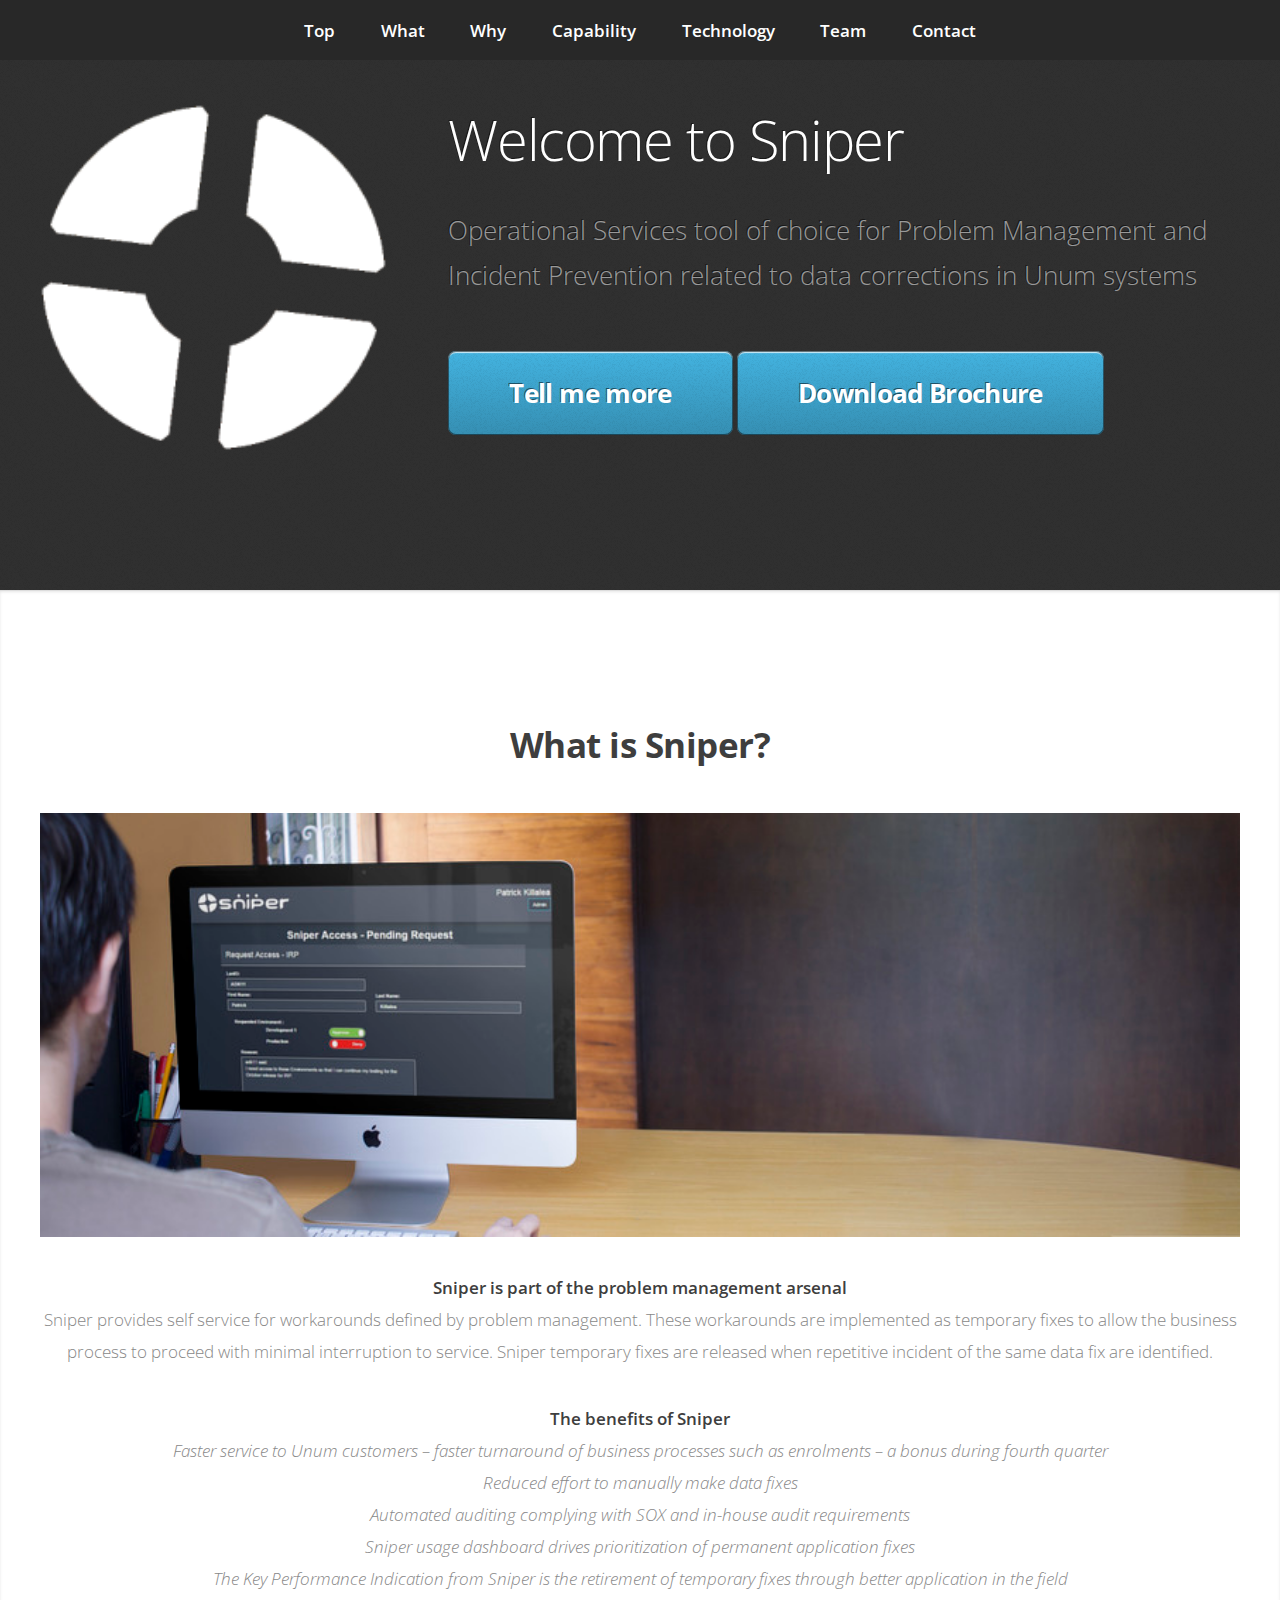
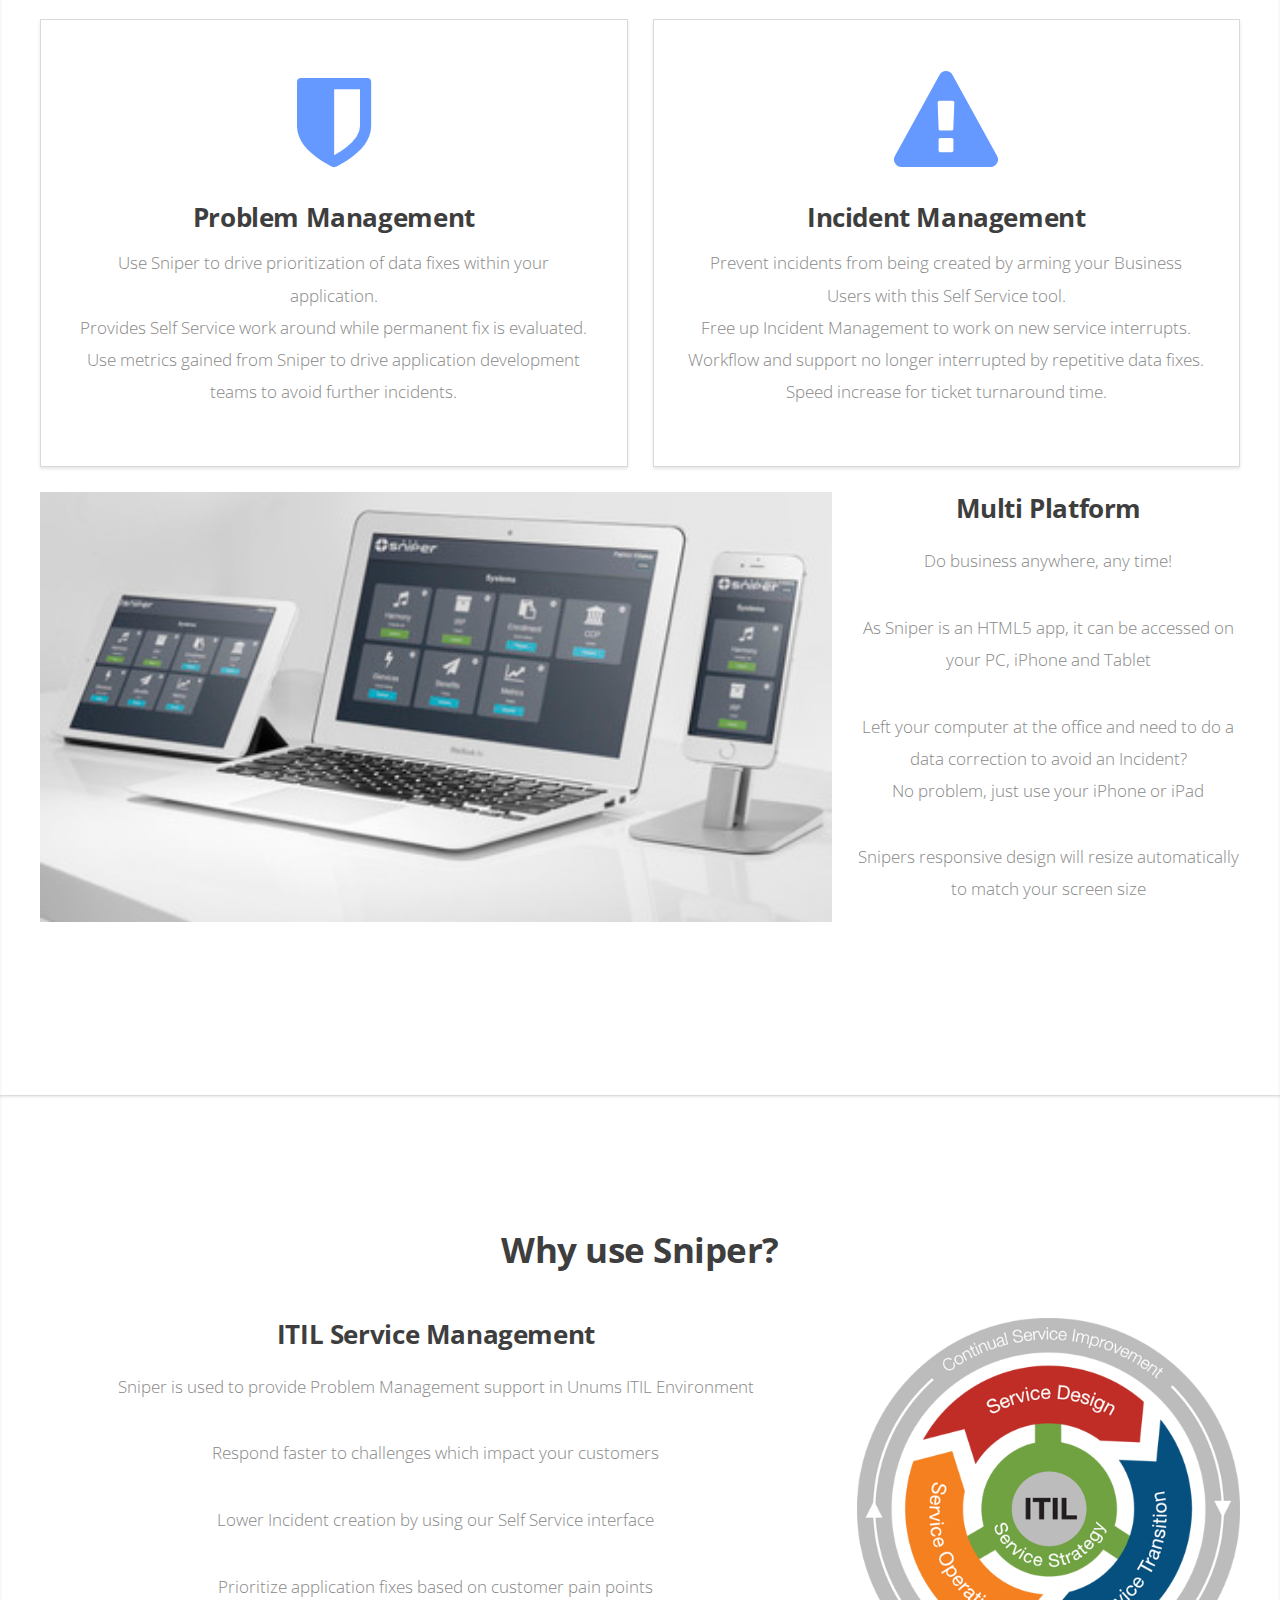
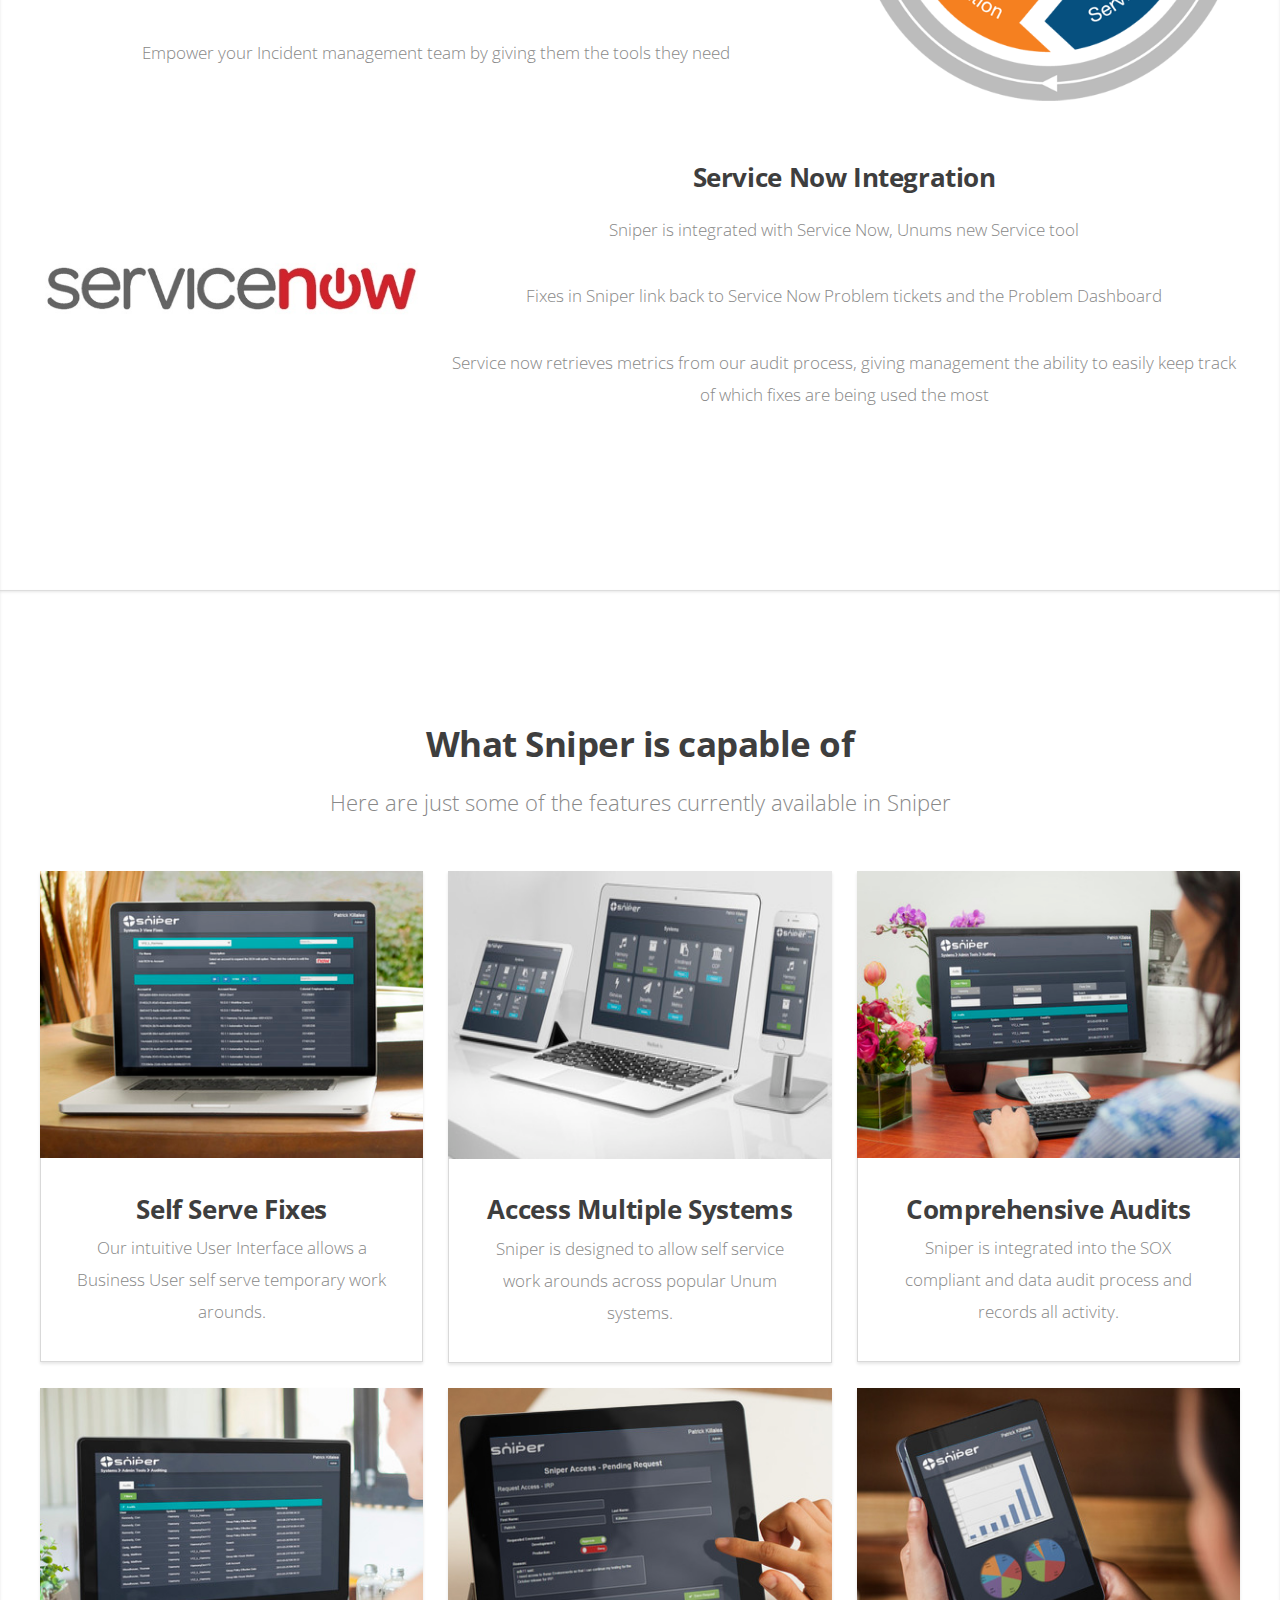
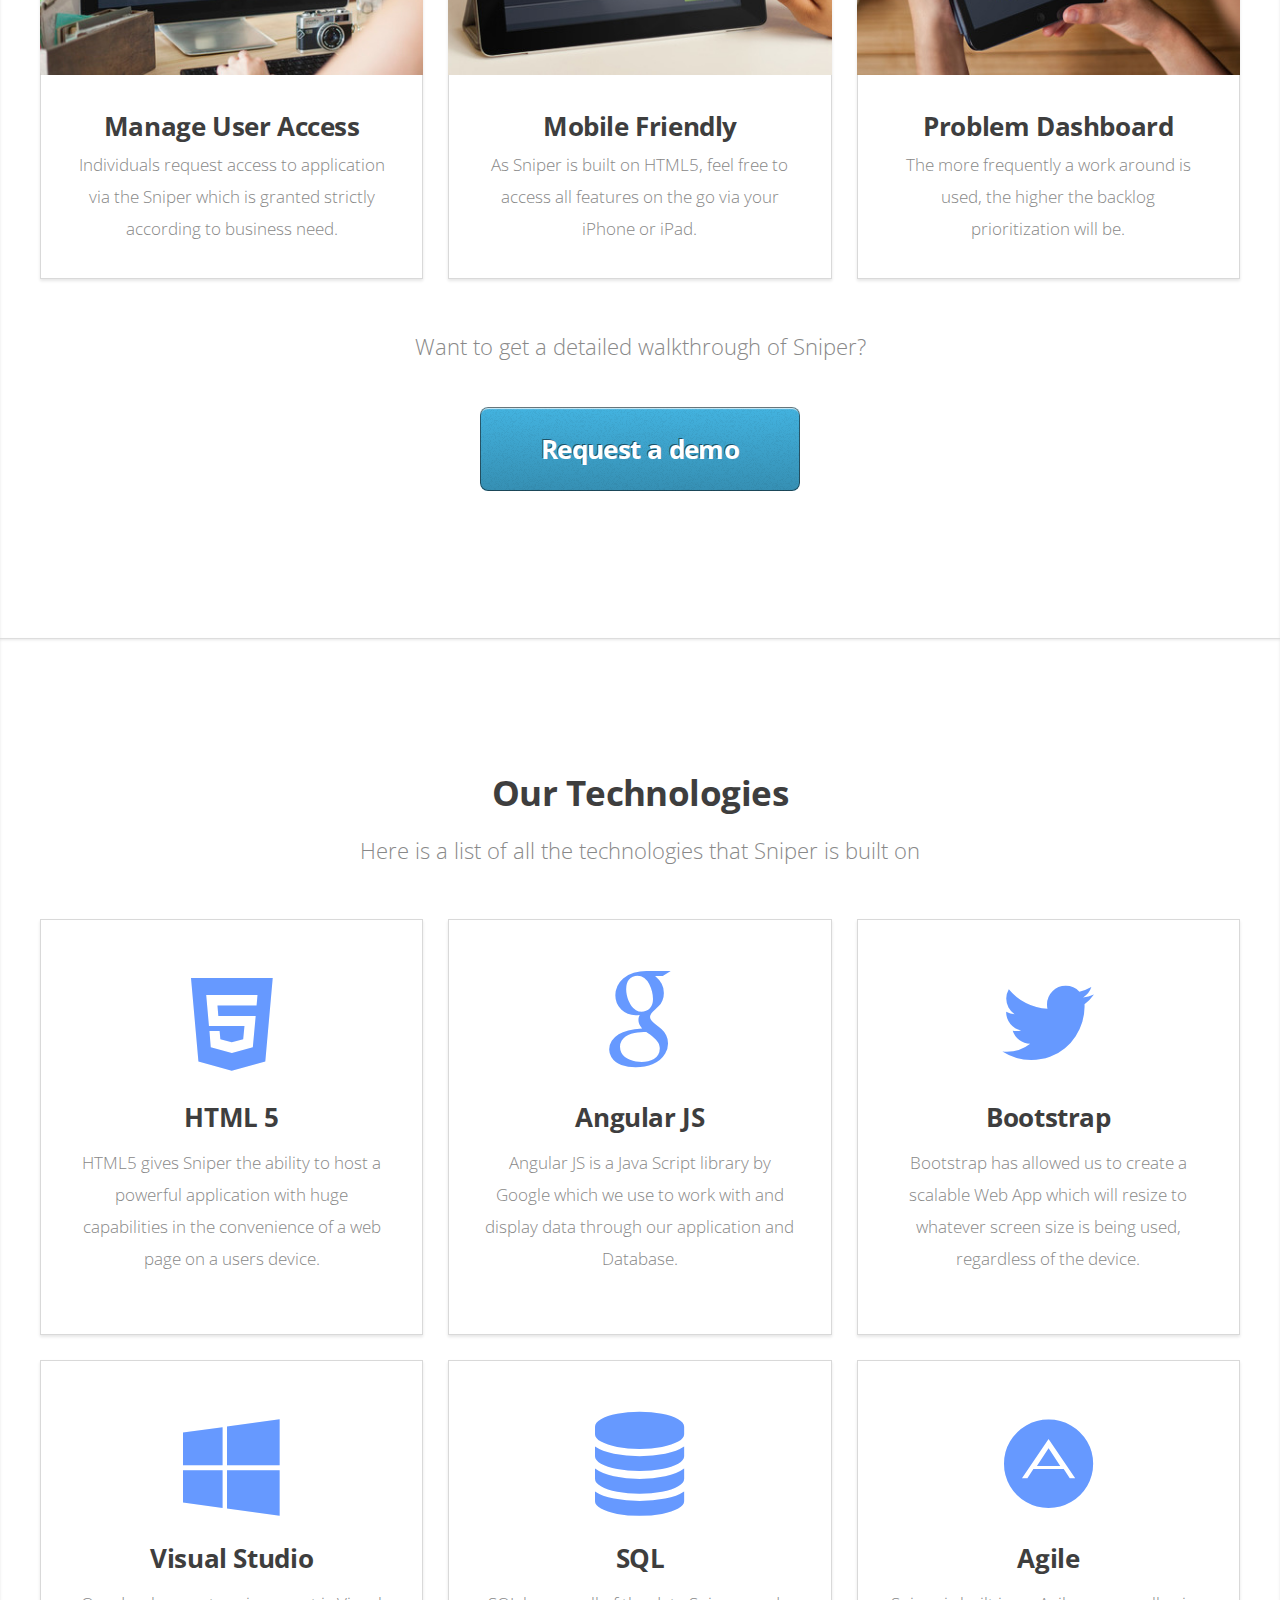
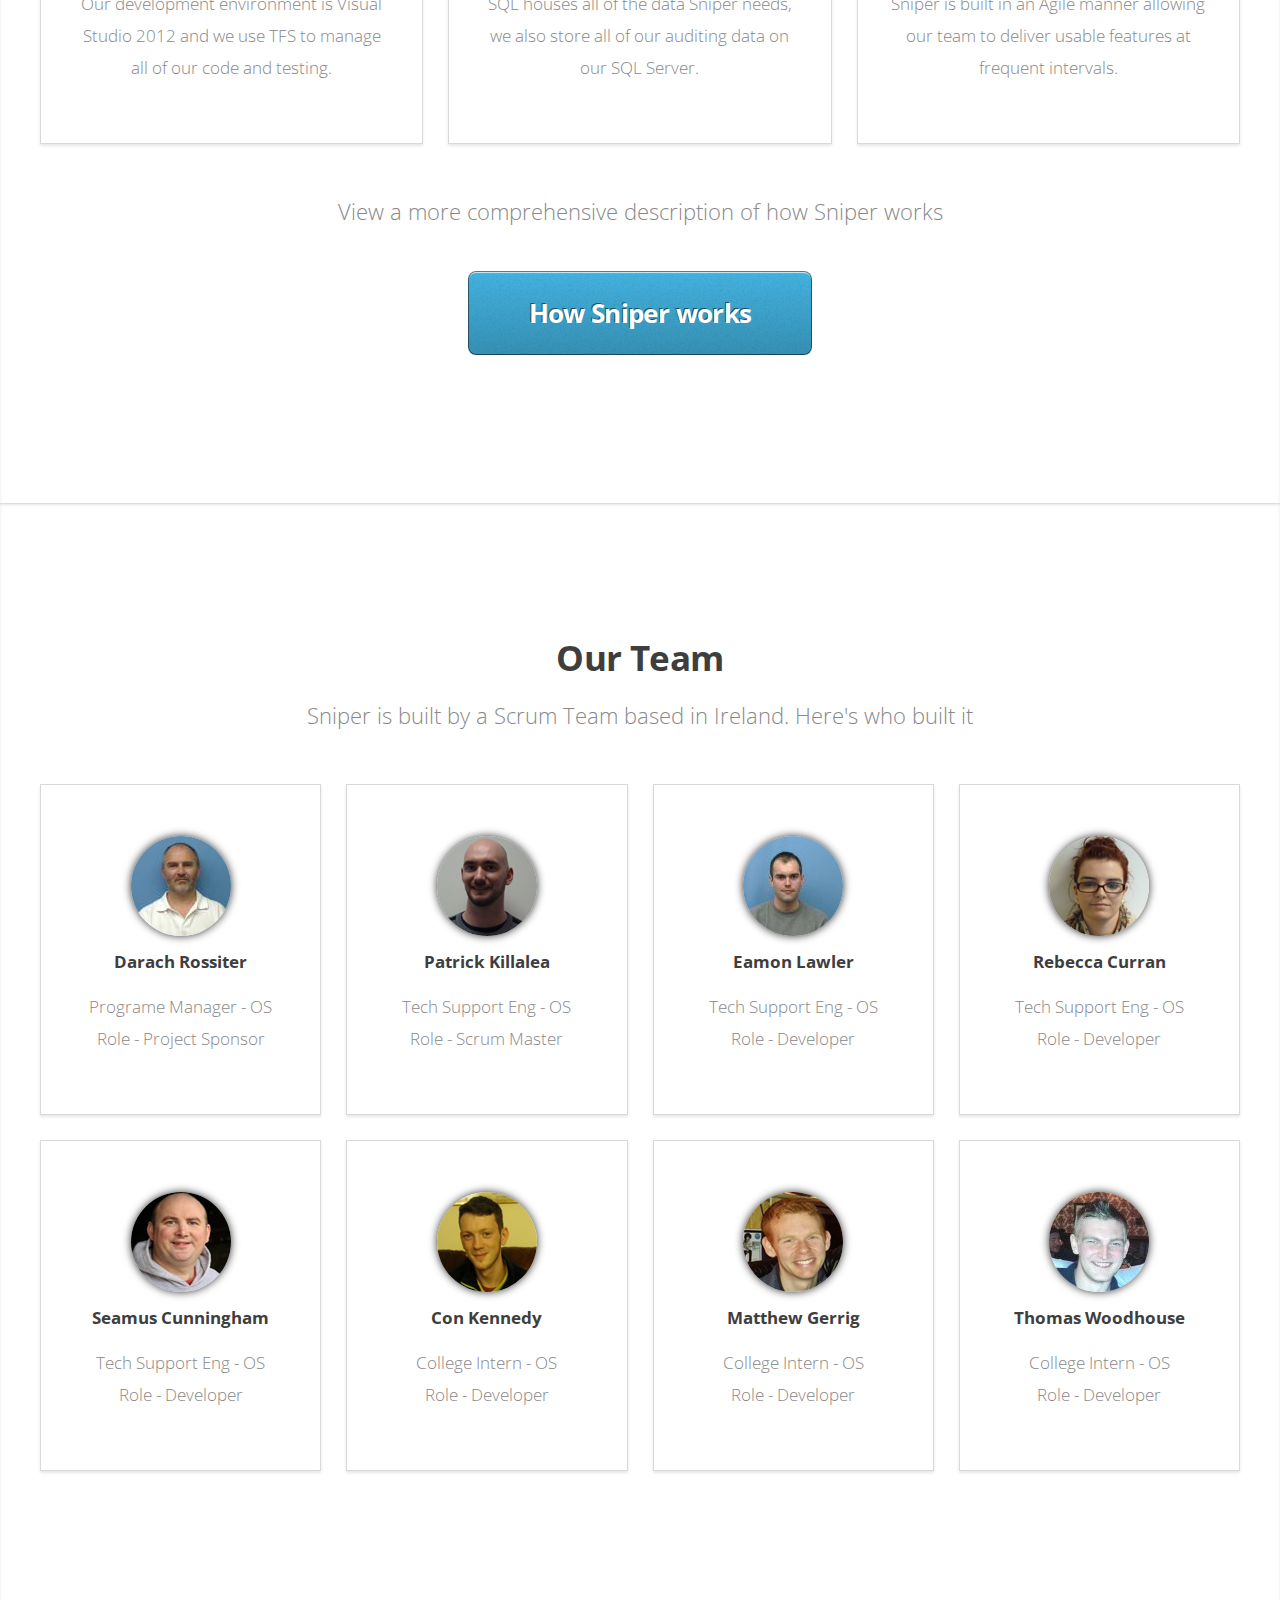
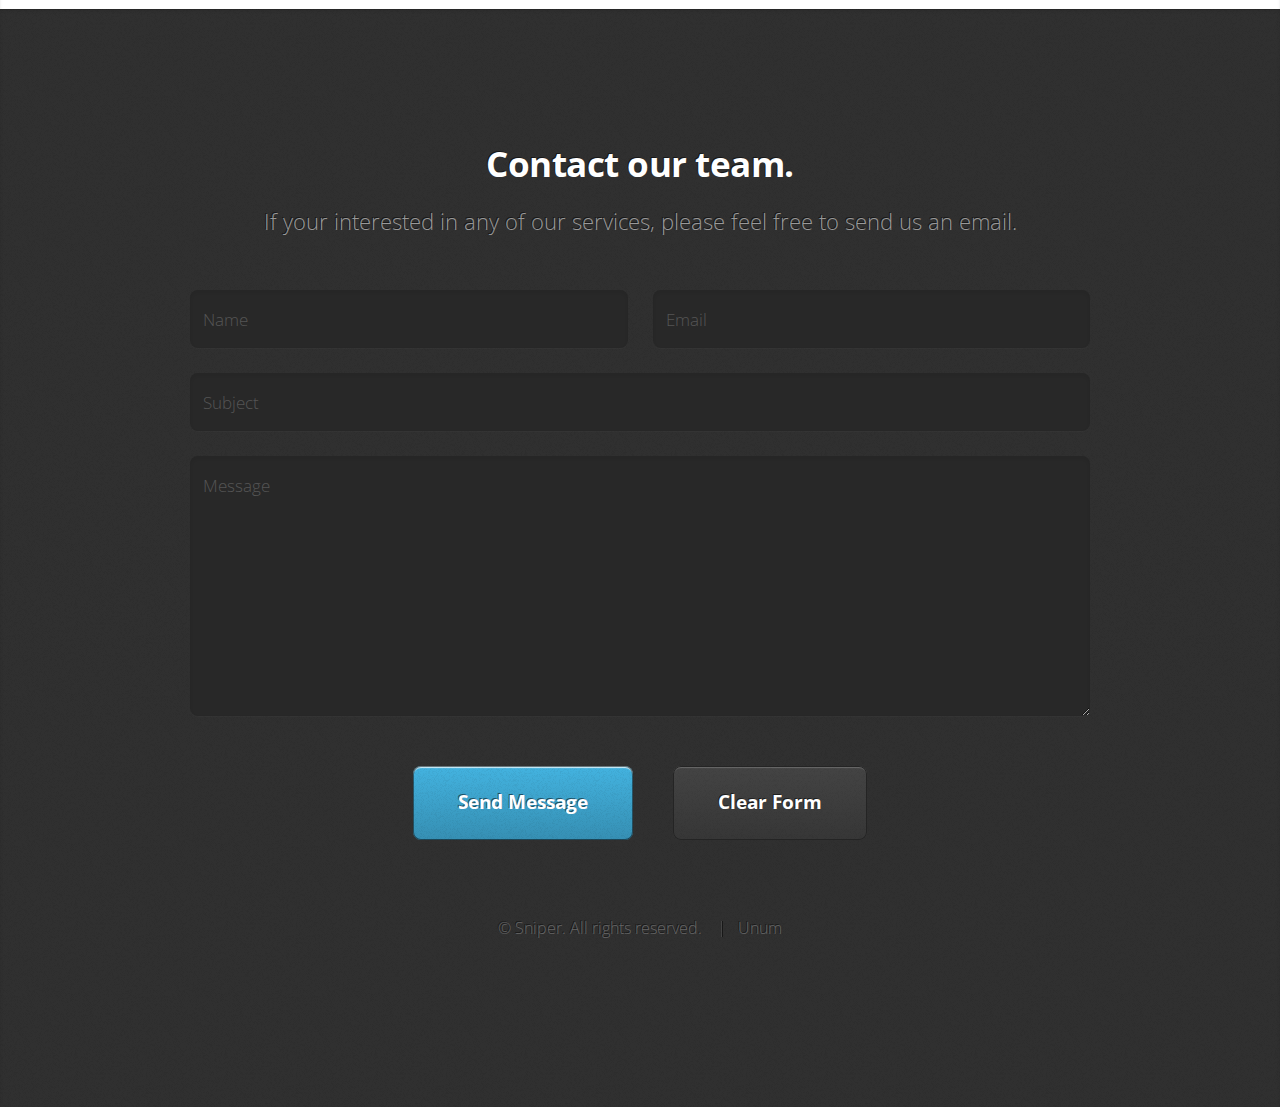
<file: index.html>
<!DOCTYPE HTML>

<html>
<head>
    <title>Sniper | Unum</title>
    <meta charset="utf-8"/>
    <meta name="viewport" content="width=device-width, initial-scale=1"/>
    <!--[if lte IE 8]>
    <script src="assets/js/ie/html5shiv.js"></script><![endif]-->
    <link rel="stylesheet" href="assets/css/main.css"/>
    <!--[if lte IE 8]>
    <link rel="stylesheet" href="assets/css/ie8.css"/><![endif]-->
    <!--[if lte IE 9]>
    <link rel="stylesheet" href="assets/css/ie9.css"/><![endif]-->
    <link rel="shortcut icon" href="images/BlueSniperIcon.ico" type="image/x-icon"/>
</head>
<body>

<!-- Nav -->
<nav id="nav">
    <ul class="container">
        <li><a href="#top">Top</a></li>
        <li><a href="#what">What</a></li>
        <li><a href="#why">Why</a></li>
        <li><a href="#capabilities">Capability</a></li>
        <li><a href="#technologies">Technology</a></li>
        <li><a href="#team">Team</a></li>
        <li><a href="#contact">Contact</a></li>
    </ul>
</nav>

<!-- Home -->
<div class="wrapper style4 first">
    <article class="container" id="top">
        <div class="row">
            <div class="4u 12u(mobile)">
                    <span class="image fit">
                        <img src="images/sniperlogo.png" alt=""/></span>
            </div>
            <div class="8u 12u(mobile)">
                <header>
                    <h1>Welcome to Sniper</h1>
                </header>
                <p>Operational Services tool of choice for Problem Management and Incident Prevention related to data
                    corrections in Unum systems</p>
                <a href="#what" class="button big scrolly">Tell me more</a>
                <a href="Sniper.pdf" class="button big scrolly" download>Download Brochure</a>
            </div>
        </div>
    </article>
</div>


<!-- Portfolio -->
<div class="wrapper style1">
    <article id="what">
        <header>
            <h2>What is Sniper?</h2>
        </header>
        <div class="container">
            <div class="row">
                <div class="12u 12u(mobile)">

                    <a class="image featured">
                        <img src="images/macbanner.jpg" alt=""/></a>

                    <div class="row">
                        <div class="12u 12u(mobile)">
                            <section>
                                <p><b>Sniper is part of the problem management arsenal</b></br>
                                    Sniper provides self service for workarounds defined by problem management. These
                                    workarounds are implemented as temporary fixes to allow the business process to
                                    proceed with minimal interruption to service. Sniper temporary fixes are released
                                    when repetitive incident of the same data fix are identified.</p>

                                <p><b>The benefits of Sniper</b></br>
                                    <i>Faster service to Unum customers – faster turnaround of business processes such
                                        as enrolments – a bonus during fourth quarter</i></br>
                                    <i>Reduced effort to manually make data fixes</i></br>
                                    <i>Automated auditing complying with SOX and in-house audit requirements</i></br>
                                    <i>Sniper usage dashboard drives prioritization of permanent application
                                        fixes</i></br>
                                    <i>The Key Performance Indication from Sniper is the retirement of temporary fixes
                                        through better application in the field</i></p>
                            </section>
                        </div>
                    </div>

                    <div class="row">
                        <div class="6u 12u(mobile)">
                            <section class="box style1">
                                <span class="icon featured fa-shield"></span>

                                <h3>Problem Management</h3>

                                <p>
                                    Use Sniper to drive prioritization of data fixes within your application.</br>
                                    Provides Self Service work around while permanent fix is evaluated.</br>
                                    Use metrics gained from Sniper to drive application development teams to avoid further incidents.
                                </p>

                            </section>
                        </div>
                        <div class="6u 12u(mobile)">
                            <section class="box style1">
                                <span class="icon featured fa-exclamation-triangle"></span>

                                <h3>Incident Management</h3>

                                <p>
                                    Prevent incidents from being created by arming your Business Users with this Self
                                    Service tool.</br>
                                    Free up Incident Management to work on new service interrupts.</br>
                                    Workflow and support no longer interrupted by repetitive data fixes.</br>
                                    Speed increase for ticket turnaround time.
                                </p>
                            </section>
                        </div>
                    </div>
                </div>
            </div>
            <div class="container">
                <div class="row">
                    <div class="8u 12u(mobile)">
                        <article>
                            <a class="image featured">
                                <img src="images/MultiPlatform.jpg" alt=""/></a>
                        </article>
                    </div>
                    <div class="4u 12u(mobile)">
                        <!--<article class="box style2">-->
                        <h3><a href="#">Multi Platform</a></h3>

                        <p>Do business anywhere, any time!</p>

                        <p>As Sniper is an HTML5 app, it can be accessed on your PC, iPhone and Tablet</p>

                        <p>
                            Left your computer at the office and need to do a data correction to avoid an Incident?</br>
                            No problem, just use your iPhone or iPad
                        </p>

                        <p>Snipers responsive design will resize automatically to match your screen size</p>
                        <!--</article>-->
                    </div>
                </div>
            </div>
    </article>
</div>

<!-- Portfolio -->
<div class="wrapper style1">
    <article id="why">
        <header>
            <h2>Why use Sniper?</h2>
        </header>
        <div class="container">
            <div class="row">
                <div class="8u 8u(mobile)">
                    <!--<article class="box style2">-->
                    <h3><a href="#">ITIL Service Management</a></h3>

                    <p>Sniper is used to provide Problem Management support in Unums ITIL Environment</p>

                    <p>Respond faster to challenges which impact your customers</p>

                    <p>Lower Incident creation by using our Self Service interface</p>

                    <p>Prioritize application fixes based on customer pain points</p>

                    <p>Empower your Incident management team by giving them the tools they need</p>
                    <!--</article>-->
                </div>
                <div class="4u 4u(mobile)">
                    <article>
                        <a class="image featured">
                            <img src="images/itil.png" alt=""/></a>
                    </article>
                </div>
            </div>
        </div>
        <div class="container">
            <div class="row">
                <div class="4u 4u(mobile)">
                    <article>
                        <a class="image featured">
                            <img src="images/servicenow.jpg" alt=""/></a>
                    </article>
                </div>
                <div class="8u 8u(mobile)">
                    <!--<article class="box style2">-->
                    <h3><a href="#">Service Now Integration</a></h3>

                    <p>Sniper is integrated with Service Now, Unums new Service tool</p>

                    <p>Fixes in Sniper link back to Service Now Problem tickets and the Problem Dashboard</p>

                    <p>Service now retrieves metrics from our audit process, giving management the ability to easily
                        keep track of which fixes are being used the most</p>
                    <!--</article>-->
                </div>
            </div>
        </div>
    </article>
</div>

<!-- Portfolio -->
<div class="wrapper style1">
    <article id="capabilities">
        <header>
            <h2>What Sniper is capable of</h2>

            <p>Here are just some of the features currently available in Sniper</p>
        </header>
        <div class="container">
            <div class="row">
                <div class="4u 12u(mobile)">
                    <article class="box style2">
                        <a class="image featured">
                            <img src="images/ViewFixes.jpg" alt=""/></a>

                        <h3><a href="#">Self Serve Fixes</a></h3>

                        <p>Our intuitive User Interface allows a Business User self serve temporary work arounds.</p>
                    </article>
                </div>
                <div class="4u 12u(mobile)">
                    <article class="box style2">
                        <a class="image featured">
                            <img src="images/MultiPlatform.jpg" height="288px" alt=""/></a>

                        <h3><a href="#">Access Multiple Systems</a></h3>

                        <p>Sniper is designed to allow self service work arounds across popular Unum systems.</p>
                    </article>
                </div>
                <div class="4u 12u(mobile)">
                    <article class="box style2">
                        <a class="image featured">
                            <img src="images/ComprehensiveAudits.jpg" alt=""/></a>

                        <h3><a href="#">Comprehensive Audits</a></h3>

                        <p>Sniper is integrated into the SOX compliant and data audit process and records all
                            activity.</p>
                    </article>
                </div>
            </div>
            <div class="row">
                <div class="4u 12u(mobile)">
                    <article class="box style2">
                        <a class="image featured">
                            <img src="images/ManageUsers.jpg" alt=""/></a>

                        <h3><a href="#">Manage User Access</a></h3>

                        <p>Individuals request access to application via the Sniper which is granted strictly according
                            to business need.</p>
                    </article>
                </div>
                <div class="4u 12u(mobile)">
                    <article class="box style2">
                        <a class="image featured">
                            <img src="images/ApproveRequests.jpg" alt=""/></a>

                        <h3><a href="#">Mobile Friendly</a></h3>

                        <p>As Sniper is built on HTML5, feel free to access all features on the go via your iPhone or
                            iPad.</p>
                    </article>
                </div>
                <div class="4u 12u(mobile)">
                    <article class="box style2">
                        <a class="image featured">
                            <img src="images/ProblemDashboard.jpg" alt=""/></a>

                        <h3><a href="#">Problem Dashboard</a></h3>

                        <p>The more frequently a work around is used, the higher the backlog prioritization will be.</p>
                    </article>
                </div>
            </div>
        </div>
        <footer>
            <p>Want to get a detailed walkthrough of Sniper?</p>
            <a href="#contact" class="button big scrolly">Request a demo</a>
        </footer>
    </article>
</div>

<!-- Work -->
<div class="wrapper style1">
    <article id="technologies">
        <header>
            <h2>Our Technologies</h2>

            <p>Here is a list of all the technologies that Sniper is built on</p>
        </header>
        <div class="container">
            <div class="row">
                <div class="4u 12u(mobile)">
                    <section class="box style1">
                        <span class="icon featured fa-html5"></span>

                        <h3>HTML 5</h3>

                        <p>HTML5 gives Sniper the ability to host a powerful application with huge capabilities in the
                            convenience of a web page on a users device.</p>
                    </section>
                </div>
                <div class="4u 12u(mobile)">
                    <section class="box style1">
                        <span class="icon featured fa-google"></span>

                        <h3>Angular JS</h3>

                        <p>Angular JS is a Java Script library by Google which we use to work with and display data
                            through our application and Database.</p>
                    </section>
                </div>
                <div class="4u 12u(mobile)">
                    <section class="box style1">
                        <span class="icon featured fa-twitter"></span>

                        <h3>Bootstrap</h3>

                        <p>Bootstrap has allowed us to create a scalable Web App which will resize to whatever screen
                            size is being used, regardless of the device.</p>
                    </section>
                </div>
            </div>
            <div class="row">
                <div class="4u 12u(mobile)">
                    <section class="box style1">
                        <span class="icon featured fa-windows"></span>

                        <h3>Visual Studio</h3>

                        <p>Our development environment is Visual Studio 2012 and we use TFS to manage all of our code
                            and testing.</p>
                    </section>
                </div>
                <div class="4u 12u(mobile)">
                    <section class="box style1">
                        <span class="icon featured fa-database"></span>

                        <h3>SQL</h3>

                        <p>SQL houses all of the data Sniper needs, we also store all of our auditing data on our SQL
                            Server.</p>
                    </section>
                </div>
                <div class="4u 12u(mobile)">
                    <section class="box style1">
                        <span class="icon featured fa-adn"></span>

                        <h3>Agile</h3>

                        <p>Sniper is built in an Agile manner allowing our team to deliver usable features at frequent
                            intervals.</p>
                    </section>
                </div>
            </div>
        </div>
        <footer>
            <p>View a more comprehensive description of how Sniper works</p>
            <a href="#" class="button big scrolly">How Sniper works</a>
        </footer>
    </article>
</div>

<!-- Work -->
<div class="wrapper style1">
    <article id="team">
        <header>
            <h2>Our Team</h2>

            <p>Sniper is built by a Scrum Team based in Ireland. Here's who built it</p>
        </header>
        <div class="container">
            <div class="row">
                <div class="3u 12u(mobile)">
                    <section class="box style1">
                        <img src="images/darach.jpg" id="circle">
                        <h4>Darach Rossiter</h4>

                        <p>
                            Programe Manager - OS</br>
                            Role - Project Sponsor
                        </p>
                    </section>
                </div>
                <div class="3u 12u(mobile)">
                    <section class="box style1">
                        <img src="images/patrick.jpg" id="circle">
                        <h4>Patrick Killalea</h4>

                        <p>
                            Tech Support Eng - OS</br>
                            Role - Scrum Master
                        </p>
                    </section>
                </div>
                <div class="3u 12u(mobile)">
                    <section class="box style1">
                        <img src="images/eamonn.jpg" id="circle">
                        <h4>Eamon Lawler</h4>

                        <p>
                            Tech Support Eng - OS</br>
                            Role - Developer
                        </p>
                    </section>
                </div>
                <div class="3u 12u(mobile)">
                    <section class="box style1">
                        <img src="images/rebecca.jpg" id="circle">
                        <h4>Rebecca Curran</h4>

                        <p>
                            Tech Support Eng - OS</br>
                            Role - Developer
                        </p>
                    </section>
                </div>
            </div>
            <div class="row">
                <div class="3u 12u(mobile)">
                    <section class="box style1">
                        <img src="images/seamus.jpg" id="circle">
                        <h4>Seamus Cunningham</h4>

                        <p>
                            Tech Support Eng - OS</br>
                            Role - Developer
                        </p>
                    </section>
                </div>
                <div class="3u 12u(mobile)">
                    <section class="box style1">
                        <img src="images/conleth.jpg" id="circle">
                        <h4>Con Kennedy</h4>

                        <p>
                            College Intern - OS</br>
                            Role - Developer
                        </p>
                    </section>
                </div>
                <div class="3u 12u(mobile)">
                    <section class="box style1">
                        <img src="images/matt.jpg" id="circle">
                        <h4>Matthew Gerrig</h4>

                        <p>
                            College Intern - OS</br>
                            Role - Developer
                        </p>
                    </section>
                </div>
                <div class="3u 12u(mobile)">
                    <section class="box style1">
                        <img src="images/tom.jpg" id="circle">
                        <h4>Thomas Woodhouse</h4>

                        <p>
                            College Intern - OS</br>
                            Role - Developer
                        </p>
                    </section>
                </div>
            </div>
        </div>

    </article>
</div>

<!-- Contact -->
<div class="wrapper style4">
    <article id="contact" class="container 75%">
        <header>
            <h2>Contact our team.</h2>

            <p>If your interested in any of our services, please feel free to send us an email.</p>
        </header>
        <div>
            <div class="row">
                <div class="12u">
                    <form method="post" action="#">
                        <div>
                            <div class="row">
                                <div class="6u 12u(mobile)">
                                    <input type="text" name="name" id="name" placeholder="Name"/>
                                </div>
                                <div class="6u 12u(mobile)">
                                    <input type="text" name="email" id="email" placeholder="Email"/>
                                </div>
                            </div>
                            <div class="row">
                                <div class="12u">
                                    <input type="text" name="subject" id="subject" placeholder="Subject"/>
                                </div>
                            </div>
                            <div class="row">
                                <div class="12u">
                                    <textarea name="message" id="message" placeholder="Message"></textarea>
                                </div>
                            </div>
                            <div class="row 200%">
                                <div class="12u">
                                    <ul class="actions">
                                        <li>
                                            <input type="submit" value="Send Message"/></li>
                                        <li>
                                            <input type="reset" value="Clear Form" class="alt"/></li>
                                    </ul>
                                </div>
                            </div>
                        </div>
                    </form>
                </div>
            </div>
        </div>
        <footer>
            <ul id="copyright">
                <li>&copy; Sniper. All rights reserved.</li>
                <li>Unum</li>
            </ul>
        </footer>
    </article>
</div>

<!-- Scripts -->
<script src="assets/js/jquery.min.js"></script>
<script src="assets/js/jquery.scrolly.min.js"></script>
<script src="assets/js/skel.min.js"></script>
<script src="assets/js/skel-viewport.min.js"></script>
<script src="assets/js/util.js"></script>
<!--[if lte IE 8]>
<script src="assets/js/ie/respond.min.js"></script><![endif]-->
<script src="assets/js/main.js"></script>

</body>
</html>
</file>
<file: assets/css/ie8.css>
/*
	Miniport by HTML5 UP
	html5up.net | @n33co
	Free for personal and commercial use under the CCA 3.0 license (html5up.net/license)
*/

/* Basic */

	form input[type=text],
	form input[type=password],
	form select,
	form textarea {
		position: relative;
		-ms-behavior: url("assets/js/ie/PIE.htc");
	}

	input[type="button"],
	input[type="submit"],
	input[type="reset"],
	button,
	.button {
		position: relative;
		-ms-behavior: url("assets/js/ie/PIE.htc");
	}

/* Section/Article */

	section > .last-child,
	article > .last-child,
	section.last-child,
	article.last-child {
		margin-bottom: 0;
	}

/* Box */

	.box {
		border: solid 1px #ddd;
	}

/* List */

	ul.social li a {
		position: relative;
		top: 0 !important;
		overflow: hidden;
		-ms-behavior: url("assets/js/ie/PIE.htc");
	}

		ul.social li a:before {
			background: none;
		}

/* Wrappers */

	.wrapper {
		border-top: solid 1px #ddd;
	}

/* Nav */

	#nav a {
		position: relative;
		-ms-behavior: url("assets/js/ie/PIE.htc");
	}

/* Articles */

	#top .image {
		position: relative;
		-ms-behavior: url("assets/js/ie/PIE.htc");
	}

		#top .image img {
			position: relative;
			-ms-behavior: url("assets/js/ie/PIE.htc");
		}
</file>
<file: assets/css/ie9.css>
/*
	Miniport by HTML5 UP
	html5up.net | @n33co
	Free for personal and commercial use under the CCA 3.0 license (html5up.net/license)
*/

/* Button */

	input[type="button"],
	input[type="submit"],
	input[type="reset"],
	button,
	.button {
		background-image: url("images/ie/grad0-20.svg");
	}

/* List */

	ul.social li a:before {
		background-image: url("images/ie/grad0-20.svg");
	}
</file>
<file: assets/css/main.css>
@import url("http://fonts.googleapis.com/css?family=Open+Sans:300,300italic,600,600italic,700");
@import url("font-awesome.min.css");

/* Reset */

	html, body, div, span, applet, object, iframe, h1, h2, h3, h4, h5, h6, p, blockquote, pre, a, abbr, acronym, address, big, cite, code, del, dfn, em, img, ins, kbd, q, s, samp, small, strike, strong, sub, sup, tt, var, b, u, i, center, dl, dt, dd, ol, ul, li, fieldset, form, label, legend, table, caption, tbody, tfoot, thead, tr, th, td, article, aside, canvas, details, embed, figure, figcaption, footer, header, hgroup, menu, nav, output, ruby, section, summary, time, mark, audio, video {
		margin: 0;
		padding: 0;
		border: 0;
		font-size: 100%;
		font: inherit;
		vertical-align: baseline;
	}

	article, aside, details, figcaption, figure, footer, header, hgroup, menu, nav, section {
		display: block;
	}

    #circle
    {
    border-radius:50% 50% 50% 50%;
    width:100px;
    height:100px;
    box-shadow: 0 0 8px rgba(0, 0, 0, .8);
    -webkit-box-shadow: 0 0 8px rgba(0, 0, 0, .8);
    -moz-box-shadow: 0 0 8px rgba(0, 0, 0, .8);
    }

	body {
		line-height: 1;
	}

	ol, ul {
		list-style: none;
	}

	blockquote, q {
		quotes: none;
	}

	blockquote:before, blockquote:after, q:before, q:after {
		content: '';
		content: none;
	}

	table {
		border-collapse: collapse;
		border-spacing: 0;
	}

	body {
		-webkit-text-size-adjust: none;
	}

/* Box Model */

	*, *:before, *:after {
		-moz-box-sizing: border-box;
		-webkit-box-sizing: border-box;
		box-sizing: border-box;
	}

/* Containers */

	.container {
		margin-left: auto;
		margin-right: auto;
	}

	.container.\31 25\25 {
		width: 100%;
		max-width: 1200px;
		min-width: 960px;
	}

	.container.\37 5\25 {
		width: 720px;
	}

	.container.\35 0\25 {
		width: 480px;
	}

	.container.\32 5\25 {
		width: 240px;
	}

	.container {
		width: 960px;
	}

	@media screen and (min-width: 737px) {

		.container.\31 25\25 {
			width: 100%;
			max-width: 1500px;
			min-width: 1200px;
		}

		.container.\37 5\25 {
			width: 900px;
		}

		.container.\35 0\25 {
			width: 600px;
		}

		.container.\32 5\25 {
			width: 300px;
		}

		.container {
			width: 1200px;
		}

	}

	@media screen and (min-width: 737px) and (max-width: 1200px) {

		.container.\31 25\25 {
			width: 100%;
			max-width: 1200px;
			min-width: 960px;
		}

		.container.\37 5\25 {
			width: 720px;
		}

		.container.\35 0\25 {
			width: 480px;
		}

		.container.\32 5\25 {
			width: 240px;
		}

		.container {
			width: 960px;
		}

	}

	@media screen and (max-width: 736px) {

		.container.\31 25\25 {
			width: 100%;
			max-width: 125%;
			min-width: 100%;
		}

		.container.\37 5\25 {
			width: 75%;
		}

		.container.\35 0\25 {
			width: 50%;
		}

		.container.\32 5\25 {
			width: 25%;
		}

		.container {
			width: 100% !important;
		}

	}

/* Grid */

	.row {
		border-bottom: solid 1px transparent;
		-moz-box-sizing: border-box;
		-webkit-box-sizing: border-box;
		box-sizing: border-box;
	}

	.row > * {
		float: left;
		-moz-box-sizing: border-box;
		-webkit-box-sizing: border-box;
		box-sizing: border-box;
	}

	.row:after, .row:before {
		content: '';
		display: block;
		clear: both;
		height: 0;
	}

	.row.uniform > * > :first-child {
		margin-top: 0;
	}

	.row.uniform > * > :last-child {
		margin-bottom: 0;
	}

	.row.\30 \25 > * {
		padding: 0 0 0 0px;
	}

	.row.\30 \25 {
		margin: 0 0 -1px 0px;
	}

	.row.uniform.\30 \25 > * {
		padding: 0px 0 0 0px;
	}

	.row.uniform.\30 \25 {
		margin: 0px 0 -1px 0px;
	}

	.row > * {
		padding: 0 0 0 40px;
	}

	.row {
		margin: 0 0 -1px -40px;
	}

	.row.uniform > * {
		padding: 40px 0 0 40px;
	}

	.row.uniform {
		margin: -40px 0 -1px -40px;
	}

	.row.\32 00\25 > * {
		padding: 0 0 0 80px;
	}

	.row.\32 00\25 {
		margin: 0 0 -1px -80px;
	}

	.row.uniform.\32 00\25 > * {
		padding: 80px 0 0 80px;
	}

	.row.uniform.\32 00\25 {
		margin: -80px 0 -1px -80px;
	}

	.row.\31 50\25 > * {
		padding: 0 0 0 60px;
	}

	.row.\31 50\25 {
		margin: 0 0 -1px -60px;
	}

	.row.uniform.\31 50\25 > * {
		padding: 60px 0 0 60px;
	}

	.row.uniform.\31 50\25 {
		margin: -60px 0 -1px -60px;
	}

	.row.\35 0\25 > * {
		padding: 0 0 0 20px;
	}

	.row.\35 0\25 {
		margin: 0 0 -1px -20px;
	}

	.row.uniform.\35 0\25 > * {
		padding: 20px 0 0 20px;
	}

	.row.uniform.\35 0\25 {
		margin: -20px 0 -1px -20px;
	}

	.row.\32 5\25 > * {
		padding: 0 0 0 10px;
	}

	.row.\32 5\25 {
		margin: 0 0 -1px -10px;
	}

	.row.uniform.\32 5\25 > * {
		padding: 10px 0 0 10px;
	}

	.row.uniform.\32 5\25 {
		margin: -10px 0 -1px -10px;
	}

	.\31 2u, .\31 2u\24 {
		width: 100%;
		clear: none;
		margin-left: 0;
	}

	.\31 1u, .\31 1u\24 {
		width: 91.6666666667%;
		clear: none;
		margin-left: 0;
	}

	.\31 0u, .\31 0u\24 {
		width: 83.3333333333%;
		clear: none;
		margin-left: 0;
	}

	.\39 u, .\39 u\24 {
		width: 75%;
		clear: none;
		margin-left: 0;
	}

	.\38 u, .\38 u\24 {
		width: 66.6666666667%;
		clear: none;
		margin-left: 0;
	}

	.\37 u, .\37 u\24 {
		width: 58.3333333333%;
		clear: none;
		margin-left: 0;
	}

	.\36 u, .\36 u\24 {
		width: 50%;
		clear: none;
		margin-left: 0;
	}

	.\35 u, .\35 u\24 {
		width: 41.6666666667%;
		clear: none;
		margin-left: 0;
	}

	.\34 u, .\34 u\24 {
		width: 33.3333333333%;
		clear: none;
		margin-left: 0;
	}

	.\33 u, .\33 u\24 {
		width: 25%;
		clear: none;
		margin-left: 0;
	}

	.\32 u, .\32 u\24 {
		width: 16.6666666667%;
		clear: none;
		margin-left: 0;
	}

	.\31 u, .\31 u\24 {
		width: 8.3333333333%;
		clear: none;
		margin-left: 0;
	}

	.\31 2u\24 + *,
	.\31 1u\24 + *,
	.\31 0u\24 + *,
	.\39 u\24 + *,
	.\38 u\24 + *,
	.\37 u\24 + *,
	.\36 u\24 + *,
	.\35 u\24 + *,
	.\34 u\24 + *,
	.\33 u\24 + *,
	.\32 u\24 + *,
	.\31 u\24 + * {
		clear: left;
	}

	.\-11u {
		margin-left: 91.66667%;
	}

	.\-10u {
		margin-left: 83.33333%;
	}

	.\-9u {
		margin-left: 75%;
	}

	.\-8u {
		margin-left: 66.66667%;
	}

	.\-7u {
		margin-left: 58.33333%;
	}

	.\-6u {
		margin-left: 50%;
	}

	.\-5u {
		margin-left: 41.66667%;
	}

	.\-4u {
		margin-left: 33.33333%;
	}

	.\-3u {
		margin-left: 25%;
	}

	.\-2u {
		margin-left: 16.66667%;
	}

	.\-1u {
		margin-left: 8.33333%;
	}

	@media screen and (min-width: 737px) {

		.row > * {
			padding: 25px 0 0 25px;
		}

		.row {
			margin: -25px 0 -1px -25px;
		}

		.row.uniform > * {
			padding: 25px 0 0 25px;
		}

		.row.uniform {
			margin: -25px 0 -1px -25px;
		}

		.row.\32 00\25 > * {
			padding: 50px 0 0 50px;
		}

		.row.\32 00\25 {
			margin: -50px 0 -1px -50px;
		}

		.row.uniform.\32 00\25 > * {
			padding: 50px 0 0 50px;
		}

		.row.uniform.\32 00\25 {
			margin: -50px 0 -1px -50px;
		}

		.row.\31 50\25 > * {
			padding: 37.5px 0 0 37.5px;
		}

		.row.\31 50\25 {
			margin: -37.5px 0 -1px -37.5px;
		}

		.row.uniform.\31 50\25 > * {
			padding: 37.5px 0 0 37.5px;
		}

		.row.uniform.\31 50\25 {
			margin: -37.5px 0 -1px -37.5px;
		}

		.row.\35 0\25 > * {
			padding: 12.5px 0 0 12.5px;
		}

		.row.\35 0\25 {
			margin: -12.5px 0 -1px -12.5px;
		}

		.row.uniform.\35 0\25 > * {
			padding: 12.5px 0 0 12.5px;
		}

		.row.uniform.\35 0\25 {
			margin: -12.5px 0 -1px -12.5px;
		}

		.row.\32 5\25 > * {
			padding: 6.25px 0 0 6.25px;
		}

		.row.\32 5\25 {
			margin: -6.25px 0 -1px -6.25px;
		}

		.row.uniform.\32 5\25 > * {
			padding: 6.25px 0 0 6.25px;
		}

		.row.uniform.\32 5\25 {
			margin: -6.25px 0 -1px -6.25px;
		}

		.\31 2u\28desktop\29, .\31 2u\24\28desktop\29 {
			width: 100%;
			clear: none;
			margin-left: 0;
		}

		.\31 1u\28desktop\29, .\31 1u\24\28desktop\29 {
			width: 91.6666666667%;
			clear: none;
			margin-left: 0;
		}

		.\31 0u\28desktop\29, .\31 0u\24\28desktop\29 {
			width: 83.3333333333%;
			clear: none;
			margin-left: 0;
		}

		.\39 u\28desktop\29, .\39 u\24\28desktop\29 {
			width: 75%;
			clear: none;
			margin-left: 0;
		}

		.\38 u\28desktop\29, .\38 u\24\28desktop\29 {
			width: 66.6666666667%;
			clear: none;
			margin-left: 0;
		}

		.\37 u\28desktop\29, .\37 u\24\28desktop\29 {
			width: 58.3333333333%;
			clear: none;
			margin-left: 0;
		}

		.\36 u\28desktop\29, .\36 u\24\28desktop\29 {
			width: 50%;
			clear: none;
			margin-left: 0;
		}

		.\35 u\28desktop\29, .\35 u\24\28desktop\29 {
			width: 41.6666666667%;
			clear: none;
			margin-left: 0;
		}

		.\34 u\28desktop\29, .\34 u\24\28desktop\29 {
			width: 33.3333333333%;
			clear: none;
			margin-left: 0;
		}

		.\33 u\28desktop\29, .\33 u\24\28desktop\29 {
			width: 25%;
			clear: none;
			margin-left: 0;
		}

		.\32 u\28desktop\29, .\32 u\24\28desktop\29 {
			width: 16.6666666667%;
			clear: none;
			margin-left: 0;
		}

		.\31 u\28desktop\29, .\31 u\24\28desktop\29 {
			width: 8.3333333333%;
			clear: none;
			margin-left: 0;
		}

		.\31 2u\24\28desktop\29 + *,
		.\31 1u\24\28desktop\29 + *,
		.\31 0u\24\28desktop\29 + *,
		.\39 u\24\28desktop\29 + *,
		.\38 u\24\28desktop\29 + *,
		.\37 u\24\28desktop\29 + *,
		.\36 u\24\28desktop\29 + *,
		.\35 u\24\28desktop\29 + *,
		.\34 u\24\28desktop\29 + *,
		.\33 u\24\28desktop\29 + *,
		.\32 u\24\28desktop\29 + *,
		.\31 u\24\28desktop\29 + * {
			clear: left;
		}

		.\-11u\28desktop\29 {
			margin-left: 91.66667%;
		}

		.\-10u\28desktop\29 {
			margin-left: 83.33333%;
		}

		.\-9u\28desktop\29 {
			margin-left: 75%;
		}

		.\-8u\28desktop\29 {
			margin-left: 66.66667%;
		}

		.\-7u\28desktop\29 {
			margin-left: 58.33333%;
		}

		.\-6u\28desktop\29 {
			margin-left: 50%;
		}

		.\-5u\28desktop\29 {
			margin-left: 41.66667%;
		}

		.\-4u\28desktop\29 {
			margin-left: 33.33333%;
		}

		.\-3u\28desktop\29 {
			margin-left: 25%;
		}

		.\-2u\28desktop\29 {
			margin-left: 16.66667%;
		}

		.\-1u\28desktop\29 {
			margin-left: 8.33333%;
		}

	}

	@media screen and (min-width: 737px) and (max-width: 1200px) {

		.row > * {
			padding: 25px 0 0 25px;
		}

		.row {
			margin: -25px 0 -1px -25px;
		}

		.row.uniform > * {
			padding: 25px 0 0 25px;
		}

		.row.uniform {
			margin: -25px 0 -1px -25px;
		}

		.row.\32 00\25 > * {
			padding: 50px 0 0 50px;
		}

		.row.\32 00\25 {
			margin: -50px 0 -1px -50px;
		}

		.row.uniform.\32 00\25 > * {
			padding: 50px 0 0 50px;
		}

		.row.uniform.\32 00\25 {
			margin: -50px 0 -1px -50px;
		}

		.row.\31 50\25 > * {
			padding: 37.5px 0 0 37.5px;
		}

		.row.\31 50\25 {
			margin: -37.5px 0 -1px -37.5px;
		}

		.row.uniform.\31 50\25 > * {
			padding: 37.5px 0 0 37.5px;
		}

		.row.uniform.\31 50\25 {
			margin: -37.5px 0 -1px -37.5px;
		}

		.row.\35 0\25 > * {
			padding: 12.5px 0 0 12.5px;
		}

		.row.\35 0\25 {
			margin: -12.5px 0 -1px -12.5px;
		}

		.row.uniform.\35 0\25 > * {
			padding: 12.5px 0 0 12.5px;
		}

		.row.uniform.\35 0\25 {
			margin: -12.5px 0 -1px -12.5px;
		}

		.row.\32 5\25 > * {
			padding: 6.25px 0 0 6.25px;
		}

		.row.\32 5\25 {
			margin: -6.25px 0 -1px -6.25px;
		}

		.row.uniform.\32 5\25 > * {
			padding: 6.25px 0 0 6.25px;
		}

		.row.uniform.\32 5\25 {
			margin: -6.25px 0 -1px -6.25px;
		}

		.\31 2u\28tablet\29, .\31 2u\24\28tablet\29 {
			width: 100%;
			clear: none;
			margin-left: 0;
		}

		.\31 1u\28tablet\29, .\31 1u\24\28tablet\29 {
			width: 91.6666666667%;
			clear: none;
			margin-left: 0;
		}

		.\31 0u\28tablet\29, .\31 0u\24\28tablet\29 {
			width: 83.3333333333%;
			clear: none;
			margin-left: 0;
		}

		.\39 u\28tablet\29, .\39 u\24\28tablet\29 {
			width: 75%;
			clear: none;
			margin-left: 0;
		}

		.\38 u\28tablet\29, .\38 u\24\28tablet\29 {
			width: 66.6666666667%;
			clear: none;
			margin-left: 0;
		}

		.\37 u\28tablet\29, .\37 u\24\28tablet\29 {
			width: 58.3333333333%;
			clear: none;
			margin-left: 0;
		}

		.\36 u\28tablet\29, .\36 u\24\28tablet\29 {
			width: 50%;
			clear: none;
			margin-left: 0;
		}

		.\35 u\28tablet\29, .\35 u\24\28tablet\29 {
			width: 41.6666666667%;
			clear: none;
			margin-left: 0;
		}

		.\34 u\28tablet\29, .\34 u\24\28tablet\29 {
			width: 33.3333333333%;
			clear: none;
			margin-left: 0;
		}

		.\33 u\28tablet\29, .\33 u\24\28tablet\29 {
			width: 25%;
			clear: none;
			margin-left: 0;
		}

		.\32 u\28tablet\29, .\32 u\24\28tablet\29 {
			width: 16.6666666667%;
			clear: none;
			margin-left: 0;
		}

		.\31 u\28tablet\29, .\31 u\24\28tablet\29 {
			width: 8.3333333333%;
			clear: none;
			margin-left: 0;
		}

		.\31 2u\24\28tablet\29 + *,
		.\31 1u\24\28tablet\29 + *,
		.\31 0u\24\28tablet\29 + *,
		.\39 u\24\28tablet\29 + *,
		.\38 u\24\28tablet\29 + *,
		.\37 u\24\28tablet\29 + *,
		.\36 u\24\28tablet\29 + *,
		.\35 u\24\28tablet\29 + *,
		.\34 u\24\28tablet\29 + *,
		.\33 u\24\28tablet\29 + *,
		.\32 u\24\28tablet\29 + *,
		.\31 u\24\28tablet\29 + * {
			clear: left;
		}

		.\-11u\28tablet\29 {
			margin-left: 91.66667%;
		}

		.\-10u\28tablet\29 {
			margin-left: 83.33333%;
		}

		.\-9u\28tablet\29 {
			margin-left: 75%;
		}

		.\-8u\28tablet\29 {
			margin-left: 66.66667%;
		}

		.\-7u\28tablet\29 {
			margin-left: 58.33333%;
		}

		.\-6u\28tablet\29 {
			margin-left: 50%;
		}

		.\-5u\28tablet\29 {
			margin-left: 41.66667%;
		}

		.\-4u\28tablet\29 {
			margin-left: 33.33333%;
		}

		.\-3u\28tablet\29 {
			margin-left: 25%;
		}

		.\-2u\28tablet\29 {
			margin-left: 16.66667%;
		}

		.\-1u\28tablet\29 {
			margin-left: 8.33333%;
		}

	}

	@media screen and (max-width: 736px) {

		.row > * {
			padding: 15px 0 0 15px;
		}

		.row {
			margin: -15px 0 -1px -15px;
		}

		.row.uniform > * {
			padding: 15px 0 0 15px;
		}

		.row.uniform {
			margin: -15px 0 -1px -15px;
		}

		.row.\32 00\25 > * {
			padding: 30px 0 0 30px;
		}

		.row.\32 00\25 {
			margin: -30px 0 -1px -30px;
		}

		.row.uniform.\32 00\25 > * {
			padding: 30px 0 0 30px;
		}

		.row.uniform.\32 00\25 {
			margin: -30px 0 -1px -30px;
		}

		.row.\31 50\25 > * {
			padding: 22.5px 0 0 22.5px;
		}

		.row.\31 50\25 {
			margin: -22.5px 0 -1px -22.5px;
		}

		.row.uniform.\31 50\25 > * {
			padding: 22.5px 0 0 22.5px;
		}

		.row.uniform.\31 50\25 {
			margin: -22.5px 0 -1px -22.5px;
		}

		.row.\35 0\25 > * {
			padding: 7.5px 0 0 7.5px;
		}

		.row.\35 0\25 {
			margin: -7.5px 0 -1px -7.5px;
		}

		.row.uniform.\35 0\25 > * {
			padding: 7.5px 0 0 7.5px;
		}

		.row.uniform.\35 0\25 {
			margin: -7.5px 0 -1px -7.5px;
		}

		.row.\32 5\25 > * {
			padding: 3.75px 0 0 3.75px;
		}

		.row.\32 5\25 {
			margin: -3.75px 0 -1px -3.75px;
		}

		.row.uniform.\32 5\25 > * {
			padding: 3.75px 0 0 3.75px;
		}

		.row.uniform.\32 5\25 {
			margin: -3.75px 0 -1px -3.75px;
		}

		.\31 2u\28mobile\29, .\31 2u\24\28mobile\29 {
			width: 100%;
			clear: none;
			margin-left: 0;
		}

		.\31 1u\28mobile\29, .\31 1u\24\28mobile\29 {
			width: 91.6666666667%;
			clear: none;
			margin-left: 0;
		}

		.\31 0u\28mobile\29, .\31 0u\24\28mobile\29 {
			width: 83.3333333333%;
			clear: none;
			margin-left: 0;
		}

		.\39 u\28mobile\29, .\39 u\24\28mobile\29 {
			width: 75%;
			clear: none;
			margin-left: 0;
		}

		.\38 u\28mobile\29, .\38 u\24\28mobile\29 {
			width: 66.6666666667%;
			clear: none;
			margin-left: 0;
		}

		.\37 u\28mobile\29, .\37 u\24\28mobile\29 {
			width: 58.3333333333%;
			clear: none;
			margin-left: 0;
		}

		.\36 u\28mobile\29, .\36 u\24\28mobile\29 {
			width: 50%;
			clear: none;
			margin-left: 0;
		}

		.\35 u\28mobile\29, .\35 u\24\28mobile\29 {
			width: 41.6666666667%;
			clear: none;
			margin-left: 0;
		}

		.\34 u\28mobile\29, .\34 u\24\28mobile\29 {
			width: 33.3333333333%;
			clear: none;
			margin-left: 0;
		}

		.\33 u\28mobile\29, .\33 u\24\28mobile\29 {
			width: 25%;
			clear: none;
			margin-left: 0;
		}

		.\32 u\28mobile\29, .\32 u\24\28mobile\29 {
			width: 16.6666666667%;
			clear: none;
			margin-left: 0;
		}

		.\31 u\28mobile\29, .\31 u\24\28mobile\29 {
			width: 8.3333333333%;
			clear: none;
			margin-left: 0;
		}

		.\31 2u\24\28mobile\29 + *,
		.\31 1u\24\28mobile\29 + *,
		.\31 0u\24\28mobile\29 + *,
		.\39 u\24\28mobile\29 + *,
		.\38 u\24\28mobile\29 + *,
		.\37 u\24\28mobile\29 + *,
		.\36 u\24\28mobile\29 + *,
		.\35 u\24\28mobile\29 + *,
		.\34 u\24\28mobile\29 + *,
		.\33 u\24\28mobile\29 + *,
		.\32 u\24\28mobile\29 + *,
		.\31 u\24\28mobile\29 + * {
			clear: left;
		}

		.\-11u\28mobile\29 {
			margin-left: 91.66667%;
		}

		.\-10u\28mobile\29 {
			margin-left: 83.33333%;
		}

		.\-9u\28mobile\29 {
			margin-left: 75%;
		}

		.\-8u\28mobile\29 {
			margin-left: 66.66667%;
		}

		.\-7u\28mobile\29 {
			margin-left: 58.33333%;
		}

		.\-6u\28mobile\29 {
			margin-left: 50%;
		}

		.\-5u\28mobile\29 {
			margin-left: 41.66667%;
		}

		.\-4u\28mobile\29 {
			margin-left: 33.33333%;
		}

		.\-3u\28mobile\29 {
			margin-left: 25%;
		}

		.\-2u\28mobile\29 {
			margin-left: 16.66667%;
		}

		.\-1u\28mobile\29 {
			margin-left: 8.33333%;
		}

	}

/* Basic */

	body, input, textarea, select {
		font-family: 'Open Sans', sans-serif;
		line-height: 1.85em;
		color: #888;
		font-weight: 300;
	}

		body.is-loading *, input.is-loading *, textarea.is-loading *, select.is-loading * {
			-moz-transition: none !important;
			-webkit-transition: none !important;
			-ms-transition: none !important;
			transition: none !important;
			-moz-animation: none !important;
			-webkit-animation: none !important;
			-ms-animation: none !important;
			animation: none !important;
		}

	a {
		-moz-transition: color .2s ease-in-out;
		-webkit-transition: color .2s ease-in-out;
		-ms-transition: color .2s ease-in-out;
		transition: color .2s ease-in-out;
		color: #43B3E0;
		text-decoration: underline;
	}

		a:hover {
			color: #43bff0 !important;
		}

		a img {
			border: 0;
		}

	b, strong {
		font-weight: 600;
		color: #3e3e3e;
	}

	i, em {
		font-style: italic;
	}

	sub {
		position: relative;
		top: 0.5em;
		font-size: 0.8em;
	}

	sup {
		position: relative;
		top: -0.5em;
		font-size: 0.8em;
	}

	blockquote {
		border-left: solid 0.75em #eee;
		padding: 1em 0 1em 1.5em;
		font-style: italic;
	}

	h1, h2, h3, h4, h5, h6 {
		color: #3e3e3e;
	}

	h1 a, h2 a, h3 a, h4 a, h5 a, h6 a {
		text-decoration: none;
		color: inherit;
	}

	h2, h3, h4, h5, h6 {
		font-weight: 700;
	}

	h1 {
		font-weight: 300;
	}

		h1 strong {
			font-weight: 700;
		}

	em, i {
		font-style: italic;
	}

	br.clear {
		clear: both;
	}

	hr {
		border: 0;
		border-top: solid 1px #444;
		border-top-color: rgba(0, 0, 0, 0.35);
		box-shadow: 0px 1px 0px 0px rgba(255, 255, 255, 0.1);
		height: 1px;
		margin: 3em 0 4em 0;
	}

	p, ul, ol, dl, table {
		margin-bottom: 2em;
	}

/* Form */

	form label {
		color: #3e3e3e;
		font-weight: 700;
		display: block;
		margin: 0 0 0.5em 0;
	}

	form input[type=text],
	form input[type=email],
	form input[type=password],
	form select,
	form textarea {
		-moz-transition: background .2s ease-in-out, box-shadow .2s ease-in-out;
		-webkit-transition: background .2s ease-in-out, box-shadow .2s ease-in-out;
		-ms-transition: background .2s ease-in-out, box-shadow .2s ease-in-out;
		transition: background .2s ease-in-out, box-shadow .2s ease-in-out;
		-webkit-appearance: none;
		display: block;
		border: 0;
		padding: 0.75em;
		font-size: 1em;
		border-radius: 8px;
		border: solid 1px #ddd;
		background: #fff;
		color: #bbb;
		box-shadow: inset 0px 2px 3px 1px rgba(0, 0, 0, 0.05), 0px 1px 0px 0px rgba(255, 255, 255, 0.025);
		width: 100%;
	}

		form input[type=text]:focus,
		form input[type=email]:focus,
		form input[type=password]:focus,
		form select:focus,
		form textarea:focus {
			background: #fafafa;
			box-shadow: inset 0px 2px 5px 0px rgba(0, 0, 0, 0.05), 0px 1px 0px 0px rgba(255, 255, 255, 0.025), inset 0px 0px 2px 1px #43bff0;
		}

	form textarea {
		height: 15em;
	}

	form .formerize-placeholder {
		color: #555 !important;
	}

	form ::-webkit-input-placeholder {
		color: #555 !important;
	}

	form :-moz-placeholder {
		color: #555 !important;
	}

	form ::-moz-placeholder {
		color: #555 !important;
	}

	form :-ms-input-placeholder {
		color: #555 !important;
	}

	form ::-moz-focus-inner {
		border: 0;
	}

/* Tables */

	table {
		width: 100%;
	}

		table.default {
			width: 100%;
		}

			table.default tr {
				border-top: solid 1px #eee;
			}

				table.default tr:first-child {
					border-top: 0;
				}

			table.default td {
				padding: 0.5em 1em 0.5em 1em;
			}

			table.default th {
				text-align: left;
				padding: 0.5em 1em 0.5em 1em;
				font-weight: 600;
				margin: 0 0 1em 0;
			}

			table.default thead {
				background: #4f4f4f;
				color: #fff;
			}

/* Section/Article */

	section, article {
		margin-bottom: 3em;
	}

	section > :last-child,
	article > :last-child,
	section:last-child,
	article:last-child {
		margin-bottom: 0;
	}

/* Image */

	.image {
		display: inline-block;
		position: relative;
	}

		.image img {
			display: block;
			width: 100%;
		}

		.image.fit {
			display: block;
			width: 100%;
		}

		.image.featured {
			display: block;
			width: 100%;
			margin: 0 0 2em 0;
		}

		.image.left {
			float: left;
			margin: 0 2em 2em 0;
		}

		.image.centered {
			display: block;
			margin: 0 0 2em 0;
		}

			.image.centered img {
				margin: 0 auto;
				width: auto;
			}

/* Button */

	input[type="button"],
	input[type="submit"],
	input[type="reset"],
	button,
	.button {
		background-image: url("images/bg.png"), -moz-linear-gradient(top, rgba(0, 0, 0, 0), rgba(0, 0, 0, 0.2));
		background-image: url("images/bg.png"), -webkit-linear-gradient(top, rgba(0, 0, 0, 0), rgba(0, 0, 0, 0.2));
		background-image: url("images/bg.png"), -ms-linear-gradient(top, rgba(0, 0, 0, 0), rgba(0, 0, 0, 0.2));
		background-image: url("images/bg.png"), linear-gradient(top, rgba(0, 0, 0, 0), rgba(0, 0, 0, 0.2));
		-moz-transition: background-color .2s ease-in-out;
		-webkit-transition: background-color .2s ease-in-out;
		-ms-transition: background-color .2s ease-in-out;
		transition: background-color .2s ease-in-out;
		-webkit-appearance: none;
		position: relative;
		display: inline-block;
		color: #fff !important;
		text-decoration: none;
		font-weight: 700;
		border: 0;
		outline: 0;
		cursor: pointer;
		border-radius: 8px;
		text-shadow: -1px -1px 0.5px rgba(0, 0, 0, 0.5);
		overflow: hidden;
		box-shadow: inset 0px 0px 0px 1px rgba(0, 0, 0, 0.5), inset 0px 2px 1px 0px rgba(255, 255, 255, 0.75);
		background-color: #43B3E0;
	}

		input[type="button"]:hover,
		input[type="submit"]:hover,
		input[type="reset"]:hover,
		button:hover,
		.button:hover {
			background-color: #43bff0;
			color: #fff !important;
		}

		input[type="button"]:active,
		input[type="submit"]:active,
		input[type="reset"]:active,
		button:active,
		.button:active {
			background-color: #3BA8D3;
			top: 1px;
		}

		input[type="button"].alt,
		input[type="submit"].alt,
		input[type="reset"].alt,
		button.alt,
		.button.alt {
			background-color: #444;
			box-shadow: inset 0px 0px 0px 1px #242424, inset 0px 2px 1px 0px rgba(255, 255, 255, 0.2);
		}

			input[type="button"].alt:hover,
			input[type="submit"].alt:hover,
			input[type="reset"].alt:hover,
			button.alt:hover,
			.button.alt:hover {
				background-color: #4f4f4f;
				color: #fff !important;
			}

			input[type="button"].alt:active,
			input[type="submit"].alt:active,
			input[type="reset"].alt:active,
			button.alt:active,
			.button.alt:active {
				background-color: #3f3f3f;
			}

/* List */

	ul.default {
		list-style: disc;
		padding-left: 1em;
	}

		ul.default li {
			padding-left: 0.5em;
		}

	ul.social {
		cursor: default;
		margin: 0;
	}

		ul.social li {
			position: relative;
			display: inline-block;
			margin: 0.25em;
			top: 0;
		}

			ul.social li a {
				-moz-transition: top .2s ease-in-out;
				-webkit-transition: top .2s ease-in-out;
				-ms-transition: top .2s ease-in-out;
				transition: top .2s ease-in-out;
				display: block;
				width: 48px;
				height: 48px;
				border-radius: 6px;
				top: 0;
				position: relative;
			}

				ul.social li a:before {
					background-image: url("images/bg.png"), -moz-linear-gradient(top, rgba(0, 0, 0, 0), rgba(0, 0, 0, 0.2));
					background-image: url("images/bg.png"), -webkit-linear-gradient(top, rgba(0, 0, 0, 0), rgba(0, 0, 0, 0.2));
					background-image: url("images/bg.png"), -ms-linear-gradient(top, rgba(0, 0, 0, 0), rgba(0, 0, 0, 0.2));
					background-image: url("images/bg.png"), linear-gradient(top, rgba(0, 0, 0, 0), rgba(0, 0, 0, 0.2));
					-moz-transition: background-color .2s ease-in-out;
					-webkit-transition: background-color .2s ease-in-out;
					-ms-transition: background-color .2s ease-in-out;
					transition: background-color .2s ease-in-out;
					background-color: #444;
					border-radius: 6px;
					box-shadow: inset 0px 0px 0px 1px #282828, inset 0px 2px 1px 0px rgba(255, 255, 255, 0.1);
					color: #2E2E2E !important;
					display: block;
					font-size: 26px;
					height: 48px;
					line-height: 48px;
					text-align: center;
					outline: 0;
					overflow: hidden;
					text-shadow: 1px 1px 0px rgba(255, 255, 255, 0.1);
					width: 48px;
				}

				ul.social li a.fa-twitter {
					background-color: #2DAAE4;
				}

				ul.social li a.fa-facebook {
					background-color: #3C5A98;
				}

				ul.social li a.fa-dribbble {
					background-color: #C4376B;
				}

				ul.social li a.fa-linkedin {
					background-color: #006599;
				}

				ul.social li a.fa-tumblr {
					background-color: #51718A;
				}

				ul.social li a.fa-google-plus {
					background-color: #DA2713;
				}

				ul.social li a.fa-github {
					background-color: #FAFAFA;
				}

				ul.social li a.fa-rss {
					background-color: #F2600B;
				}

				ul.social li a.fa-instagram {
					background-color: #E0D7C8;
				}

				ul.social li a.fa-foursquare {
					background-color: #39A3D4;
				}

				ul.social li a.fa-skype {
					background-color: #10BEF1;
				}

				ul.social li a.fa-soundcloud {
					background-color: #FE5419;
				}

				ul.social li a.fa-youtube {
					background-color: #BF2E25;
				}

				ul.social li a.fa-blogger {
					background-color: #FF6501;
				}

				ul.social li a.fa-flickr {
					background-color: #0062DB;
				}

				ul.social li a.fa-vimeo {
					background-color: #4C8AB0;
				}

				ul.social li a:hover {
					top: -5px;
				}

					ul.social li a:hover:before {
						background-color: transparent;
					}

	ul.actions li {
		display: inline-block;
		margin: 0 0 0 1em;
	}

		ul.actions li:first-child {
			margin-left: 0;
		}

	ol.default {
		list-style: decimal;
		padding-left: 1.25em;
	}

		ol.default li {
			padding-left: 0.25em;
		}

/* Box */

	.box {
		background: #fff;
		box-shadow: inset 0px 0px 0px 1px rgba(0, 0, 0, 0.15), 0px 2px 3px 0px rgba(0, 0, 0, 0.1);
		text-align: center;
	}

/* Icons */

	.icon {
		text-decoration: none;
	}

		.icon:before {
			display: inline-block;
			font-family: FontAwesome;
			font-size: 1.25em;
			text-decoration: none;
			font-style: normal;
			font-weight: normal;
			line-height: 1;
			-webkit-font-smoothing: antialiased;
			-moz-osx-font-smoothing: grayscale;
		}

		.icon > .label {
			display: none;
		}

		.icon.featured {
			color: #6699FF;
			display: block;
			margin: 0 0 1.5em 0;
			cursor: default;
		}

			.icon.featured:before {
				font-size: 6em;
			}

/* Wrappers */

	.wrapper {
		background-image: url("images/bg.png");
		box-shadow: inset 0px 1px 0px 0px rgba(0, 0, 0, 0.05), inset 0px 2px 3px 0px rgba(0, 0, 0, 0.1);
	}

		.wrapper.first {
			box-shadow: none;
		}

		.wrapper.style1 {
			background-image: none;
			background-color: #fff;
		}

		.wrapper.style2 {
			background-color: #fafafa;
			text-shadow: 1px 1px 0px #fff;
		}

		.wrapper.style3 {
			background-color: #f4f4f4;
			text-shadow: 1px 1px 0px #fff;
		}

		.wrapper.style4 {
			background-color: #303030;
			color: #999;
			text-shadow: -1px -1px 0px #181818;
		}

			.wrapper.style4 h1, .wrapper.style4 h2, .wrapper.style4 h3, .wrapper.style4 h4, .wrapper.style4 h5, .wrapper.style4 h6 {
				color: #fff;
			}

			.wrapper.style4 form input[type=text],
			.wrapper.style4 form input[type=password],
			.wrapper.style4 form select,
			.wrapper.style4 form textarea {
				border: none;
				background: #282828;
			}

				.wrapper.style4 form input[type=text]:focus,
				.wrapper.style4 form input[type=password]:focus,
				.wrapper.style4 form select:focus,
				.wrapper.style4 form textarea:focus {
					background: #252525;
				}

/* Nav */

	#nav {
		background-color: #282828;
		text-align: center;
		position: fixed;
		left: 0;
		top: 0;
		width: 100%;
		z-index: 10000;
		cursor: default;
	}

		#nav ul {
			margin-bottom: 0;
		}

		#nav li {
			display: inline-block;
		}

		#nav a {
			position: relative;
			display: block;
			color: #fff;
			text-decoration: none;
			outline: 0;
		}

			#nav a:hover {
				color: #fff !important;
			}

			#nav a.active:before {
				content: '';
				display: block;
				position: absolute;
				bottom: -0.6em;
				left: 50%;
				margin-left: -0.75em;
				border-left: solid 0.75em transparent;
				border-right: solid 0.75em transparent;
				border-top: solid 0.6em #282828;
			}

/* Articles */

	#top .image {
		border-radius: 50%;
	}

		#top .image img {
			border-radius: 50%;
		}

	#top p a {
		color: inherit;
	}

/* Copyright */

	#copyright {
		color: #666;
	}

		#copyright a {
			-moz-transition: color .2s ease-in-out;
			-webkit-transition: color .2s ease-in-out;
			-ms-transition: color .2s ease-in-out;
			transition: color .2s ease-in-out;
			color: inherit;
		}

			#copyright a:hover {
				color: #777;
			}

/* Desktop */

	@media screen and (min-width: 737px) {

		/* Basic */

			body, input, textarea, select {
				font-size: 13pt;
			}

			h1 {
				font-size: 3.25em;
				letter-spacing: -0.025em;
			}

			h2 {
				font-size: 2em;
				letter-spacing: -0.015em;
			}

			h3 {
				font-size: 1.5em;
				letter-spacing: -0.015em;
			}

			h1, h2, h3, h4, h5, h6 {
				margin: 0 0 0.75em 0;
			}

			header {
				margin: 0 0 3em 0;
			}

				header > p {
					font-size: 1.25em;
					margin: 0;
				}

			footer {
				margin: 3em 0 0 0;
			}

				footer > p {
					font-size: 1.25em;
				}

		/* Form */

			form input[type="button"],
			form input[type="submit"],
			form input[type="reset"],
			form button,
			form .button {
				margin: 0 0.5em 0 0.5em;
			}

		/* Button */

			input[type="button"],
			input[type="submit"],
			input[type="reset"],
			button,
			.button {
				padding: 1em 2.35em 1em 2.35em;
				font-size: 1.1em;
			}

				input[type="button"].big,
				input[type="submit"].big,
				input[type="reset"].big,
				button.big,
				.button.big {
					font-size: 1.5em;
					letter-spacing: -0.025em;
				}

		/* Box */

			.box {
				padding: 2em;
			}

				.box.style1 {
					padding: 3em 2em 3.5em 2em;
				}

					.box.style1 h3 {
						margin-bottom: 0.5em;
					}

				.box.style2 h3 {
					margin-bottom: 0.25em;
				}

				.box.style2 .image {
					position: relative;
					left: 2em;
					top: 2em;
					margin: -4em 0 4em -4em;
					width: auto;
				}

		/* Wrappers */

			.wrapper {
				padding: 8em 0 8em 0;
				text-align: center;
			}

				.wrapper.first {
					padding-top: 6em;
				}

		/* Nav */

			#nav a {
				-moz-transition: background-color .2s ease-in-out;
				-webkit-transition: background-color .2s ease-in-out;
				-ms-transition: background-color .2s ease-in-out;
				transition: background-color .2s ease-in-out;
				padding: 0.2em 1em 0.2em 1em;
				margin: 0.6em 0.2em 0.6em 0.2em;
				font-weight: 600;
				border-radius: 8px;
				color: #fff;
			}

				#nav a:hover {
					background: #383838;
				}

				#nav a:active {
					background: #484848;
				}

		/* Articles */

			#top {
				text-align: left;
			}

				#top .image {
					width: 20em;
					height: 20em;
					margin: 0;
				}

				#top h1 {
					margin-top: 0.35em;
				}

				#top p {
					font-size: 1.5em;
					line-height: 1.75em;
				}

			#contact footer {
				font-size: 0.9em;
			}

		/* Copyright */

			#copyright {
				font-size: 1em;
				line-height: 1em;
			}

				#copyright li {
					display: inline-block;
					border-left: solid 1px rgba(0, 0, 0, 0.5);
					box-shadow: -1px 0px 0px 0px rgba(255, 255, 255, 0.1);
					padding: 0 0 0 1em;
					margin: 0 0 0 1em;
				}

					#copyright li:first-child {
						border: 0;
						box-shadow: none;
						padding-left: 0;
						margin-left: 0;
					}

	}

/* Tablet */

	@media screen and (min-width: 737px) and (max-width: 1200px) {

		/* Basic */

			body {
				min-width: 960px;
				font-size: 11pt;
			}

			input, textarea, select {
				font-size: 11pt;
			}

			header {
				margin: 0 0 4em 0;
			}

		/* Wrappers */

			.wrapper {
				padding: 5em 0 5em 0;
				text-align: center;
			}

				.wrapper.first {
					padding-top: 9em;
				}

				.wrapper.style4 .row-special {
					margin: 2em 0 0 0;
					padding: 2em 0 2em 0;
				}

		/* Articles */

			#top .image {
				width: 19.5em;
				height: 19.5em;
				margin: 0;
			}

	}

/* Mobile */

	@media screen and (max-width: 736px) {

		/* Basic */

			body, input, textarea, select {
				line-height: 1.75em;
				font-size: 10pt;
				letter-spacing: 0;
			}

			h1, h2, h3, h4, h5, h6 {
				font-size: 1.25em;
				margin: 0 0 0.4em 0;
			}

			h1 {
				font-size: 2.25em;
				line-height: 1.25em;
			}

			header {
				margin: 0 0 2em 0;
			}

				header > p {
					font-size: 1.25em;
				}

			footer {
				margin: 2.5em 0 0 0;
			}

				footer > p {
					font-size: 1.25em;
				}

			hr {
				margin: 1.5em 0 2em 0;
			}

		/* Section/Article */

			section, article {
				clear: both;
			}

		/* Button */

			input[type="button"],
			input[type="submit"],
			input[type="reset"],
			button,
			.button {
				text-align: center;
				font-size: 1.2em;
				width: 100%;
				padding: 1em 0 1em 0;
			}

		/* List */

			ul.social {
				padding: 1em 0.5em 0 0.5em;
			}

				ul.social li {
					margin: 0.5em 0.5em 0.5em 0.5em;
				}

					ul.social li a {
						top: 0 !important;
					}

						ul.social li a:before {
							background-color: transparent !important;
						}

			ul.actions {
				margin: 0;
			}

				ul.actions li {
					display: block;
					margin: 10px 0 0 0;
				}

					ul.actions li:first-child {
						margin-top: 0;
					}

		/* Box */

			.box {
				padding: 30px 20px 30px 20px;
				margin: 0 0 20px 0 !important;
			}

				.box h3 {
					margin-bottom: 0.25em;
				}

				.box .image.centered {
					margin-bottom: 1em;
				}

				.box .image.featured {
					position: relative;
					left: 20px;
					top: 20px;
					margin: -50px 0 50px -40px;
					width: auto;
				}

		/* Wrappers */

			.wrapper {
				padding: 3em 15px 3em 15px;
				text-align: center;
			}

				.wrapper.first {
					padding-top: 5em;
				}

		/* Nav */

			#nav a {
				padding: 0.5em;
			}

		/* Articles */

			#top .image {
				width: 70%;
				height: auto;
				margin: 0 auto 1.75em auto;
			}

			#contact footer {
				margin: 0;
			}

		/* Copyright */

			#copyright {
				font-size: 1em;
				margin: 0;
			}

				#copyright li {
					display: block;
				}

	}
</file>
